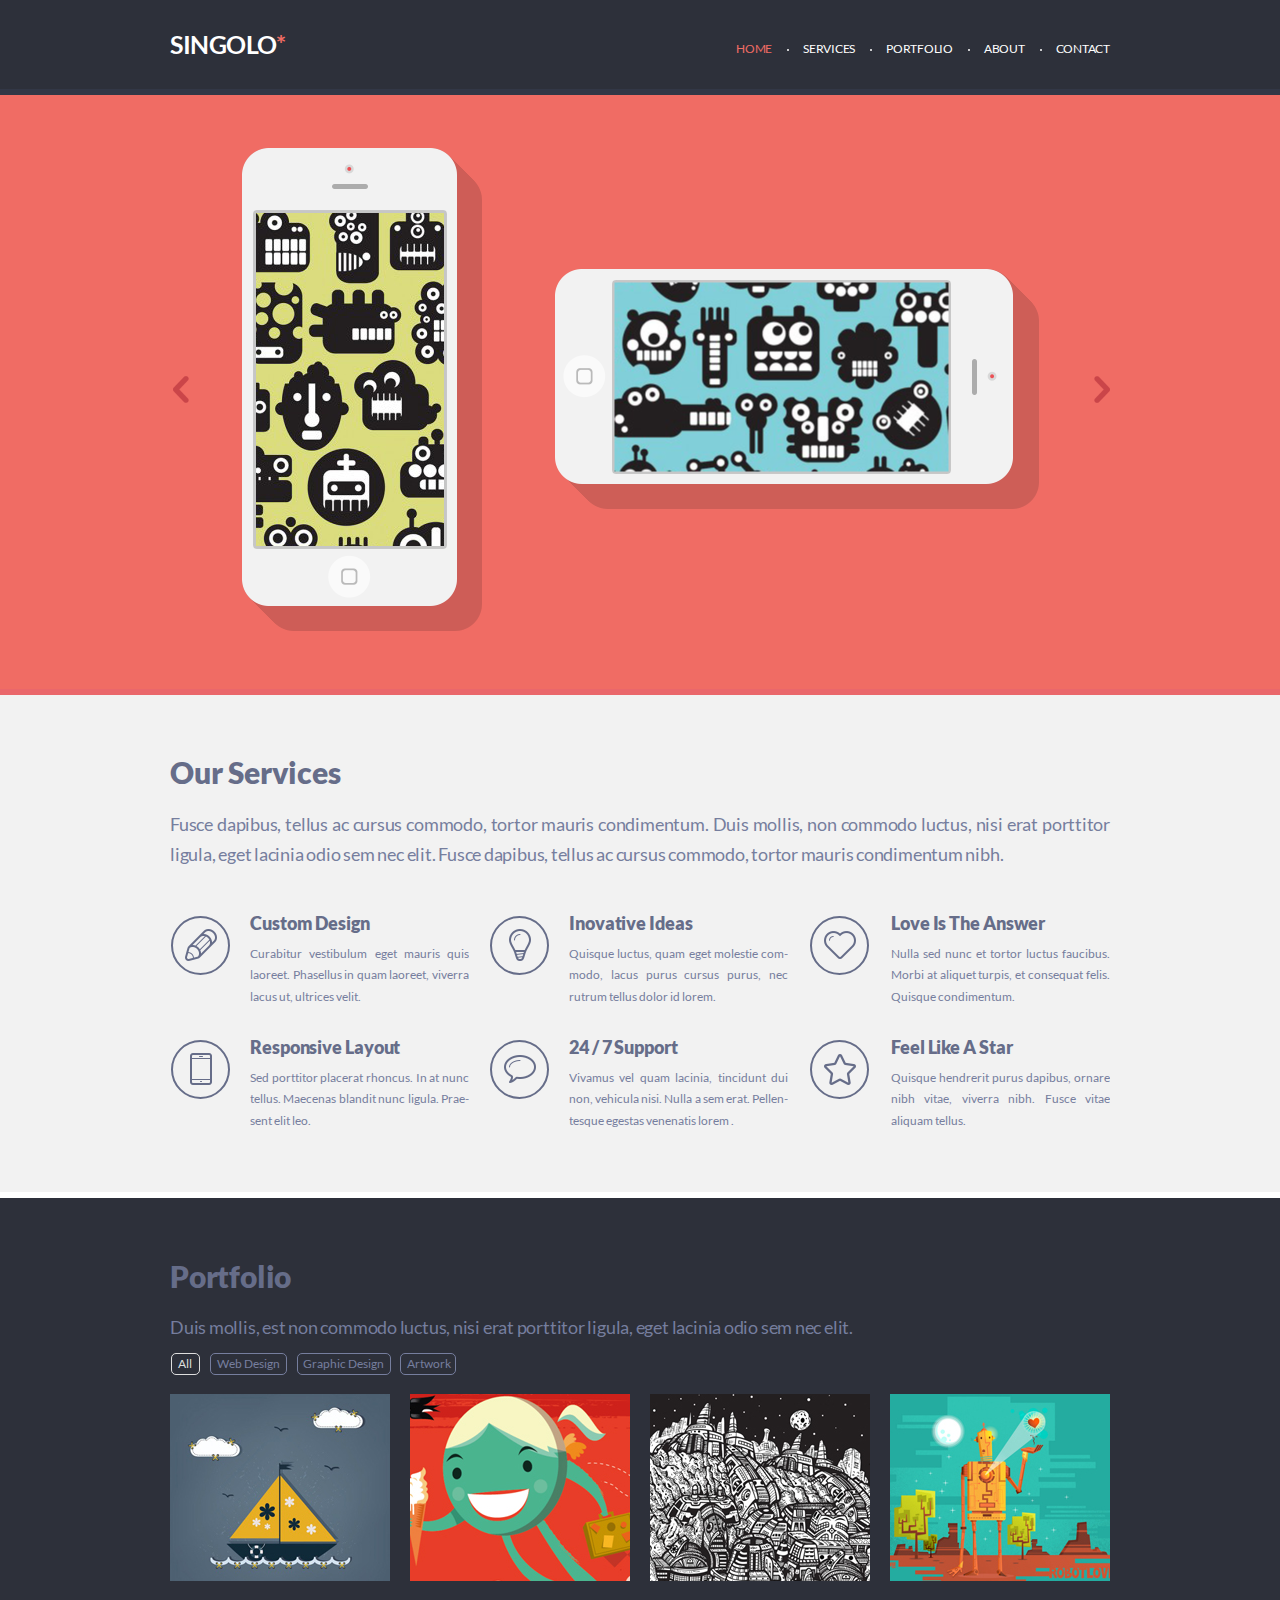
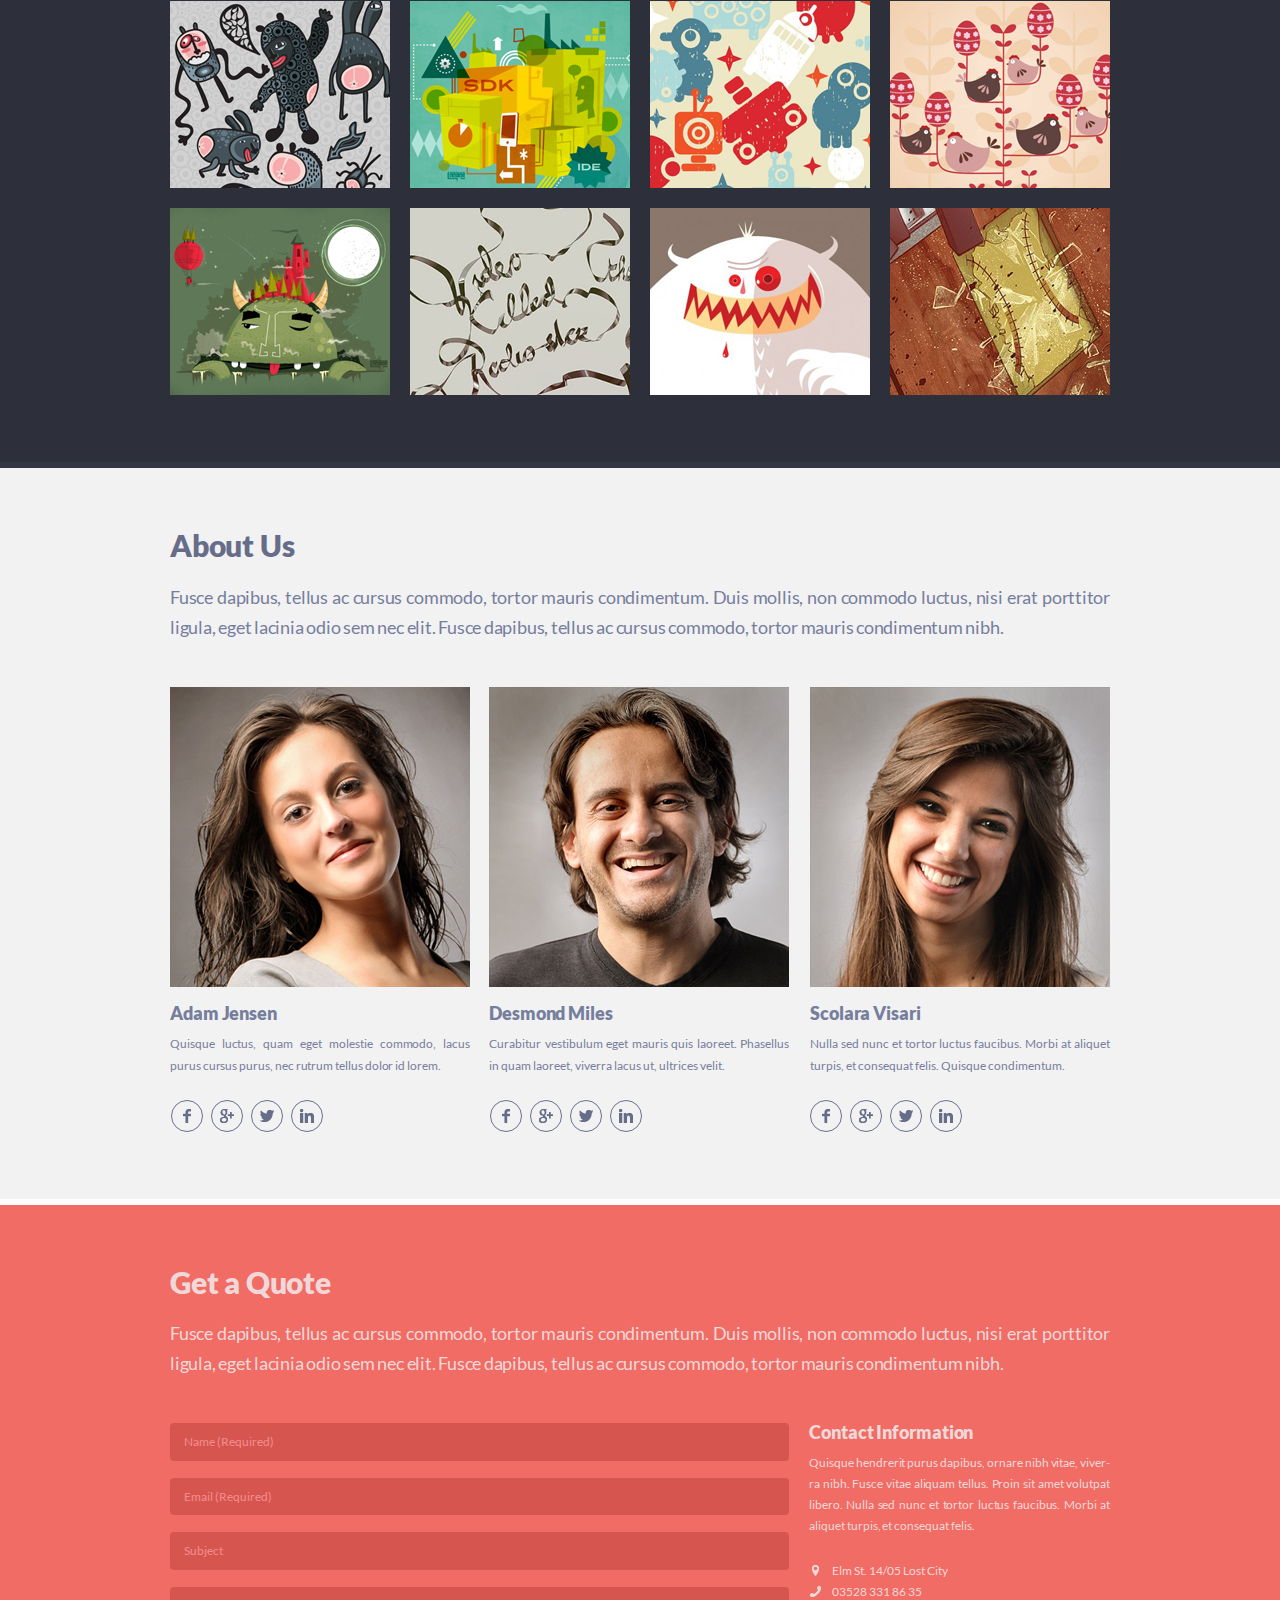
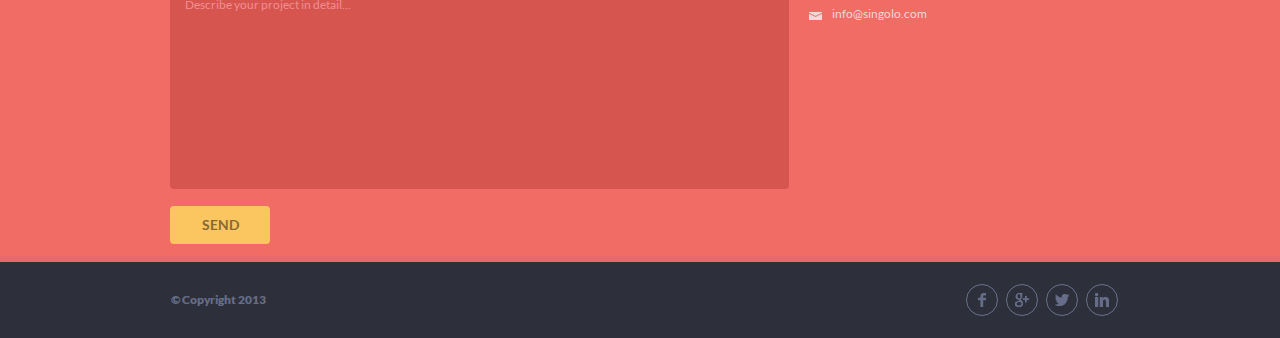
<file: index.html>
<!DOCTYPE html>
<html lang="en">
  <head>
    <meta charset="UTF-8">
    <meta name="viewport" content="width=device-width, initial-scale=1.0">
    <title>Singolo. Part 1</title>
    <link rel="stylesheet" href="style.css">
  </head>
  <body>
    <header class="page-header">
      <div class="wrapper">
        <div class="header-logo">
          <p class="logo-title">Singolo<span>*</span></p>
        </div>
        <h1 class="visually-hidden">Singolo</h1>
        <nav class="main-nav">
          <ul>
            <li class="main-nav-item active-menu"><a href="#slider">Home</a></li>
            <li class="main-nav-item"><a href="#services">Services</a></li>
            <li class="main-nav-item"><a href="#portfolio">Portfolio</a></li>
            <li class="main-nav-item"><a href="#team">About</a></li>
            <li class="main-nav-item"><a href="#contact">Contact</a></li>
          </ul>
        </nav>
        <button class="burger-btn">
          <span class="burger-stick"></span>
        </button>
      </div>
    </header>

    <main>
      <div class="slider">
        <div class="wrapper">
          <div class="slide-container">
            <div class="slide-item slide-active">
              <div class="phone phone-vertical">
                <div class="phone-base"></div>
                <div class="phone-img"></div>
                <div class="phone-shadow"></div>
              </div>
              <div class="phone phone-horizontal">
                <div class="phone-base"></div>
                <div class="phone-img"></div>
                <div class="phone-shadow"></div>
              </div>
            </div>
            <div class="slide-item">
              <div class="phone phone-vertical phone-small">
                <div class="phone-base"></div>
                <div class="phone-img"></div>
                <div class="phone-shadow"></div>
              </div>
              <div class="phone phone-vertical phone-filter">
                <div class="phone-base"></div>
                <div class="phone-img"></div>
                <div class="phone-shadow"></div>
              </div>
              <div class="phone phone-vertical phone-small">
                <div class="phone-base"></div>
                <div class="phone-img"></div>
                <div class="phone-shadow"></div>
              </div>
            </div>
          </div>
          <button class="arrow arrow-left"><span class="visually-hidden">Назад</span></button>
          <button class="arrow arrow-right"><span class="visually-hidden">Вперед</span></button>
        </div>
      </div>
      
      <section class="services">
        <div class="wrapper">
          <h2 class="section-title">Our services</h2>
          <p class="section-description services-text">Fusce dapibus, tellus ac cursus commodo, tortor mauris condimentum. Duis mollis, non commodo luctus, nisi erat porttitor <span>ligula, eget lacinia odio sem nec elit. Fusce dapibus, tellus ac cursus commodo, tortor mauris condimentum nibh.</span></p>
          <ul class="services-list">
            <li class="services-item">
              <h3 class="services-item-title">Custom design</h3>
              <p class="services-item-text">Curabitur vestibulum eget mauris quis laoreet. Phasellus in quam laoreet, viverra lacus ut, ultrices velit. </p>
            </li>
            <li class="services-item">
              <h3 class="services-item-title">Inovative ideas</h3>
              <p class="services-item-text">Quisque luctus, quam eget molestie com&shy;modo, lacus purus cursus purus, nec rutrum tellus dolor id lorem.</p>
            </li>
            <li class="services-item">
              <h3 class="services-item-title">Love is the answer</h3>
              <p class="services-item-text">Nulla sed nunc et tortor luctus faucibus. Morbi at aliquet turpis, et consequat felis. Quisque condimentum.</p>
            </li>
            <li class="services-item">
              <h3 class="services-item-title">Responsive layout</h3>
              <p class="services-item-text">Sed porttitor placerat rhoncus. In at nunc tellus. Maecenas blandit nunc ligula. Prae&shy;sent elit leo.</p>
            </li>
            <li class="services-item">
              <h3 class="services-item-title">24 / 7 support</h3>
              <p class="services-item-text">Vivamus vel quam lacinia, tincidunt dui non, vehicula nisi. Nulla a sem erat. Pellen&shy;tesque egestas venenatis lorem .</p>
            </li>
            <li class="services-item">
              <h3 class="services-item-title">Feel like a star</h3>
              <p class="services-item-text">Quisque hendrerit purus dapibus, ornare nibh vitae, viverra nibh. Fusce vitae aliquam tellus.</p>
            </li>
          </ul>
        </div>
      </section>
      
      <section class="portfolio">
        <div class="wrapper">
          <h2 class="section-title">Portfolio</h2>
          <p class="section-description">Duis mollis, est non commodo luctus, nisi erat porttitor ligula, eget lacinia odio sem nec elit.</p>
          <div class="tag-list">
            <span class="tag tag-active">All</span>
            <span class="tag">Web design</span>
            <span class="tag">Graphic design</span>
            <span class="tag">Artwork</span>
          </div>
          <div class="portfolio-list">
            <div class="portfolio-item">
              <img src="assets/img/portfolio1.jpg" alt="Portfolio image 1" width="220" height="187">
            </div>
            <div class="portfolio-item">
              <img src="assets/img/portfolio2.jpg" alt="Portfolio image 2" width="220" height="187">
            </div>
            <div class="portfolio-item">
              <img src="assets/img/portfolio3.jpg" alt="Portfolio image 3" width="220" height="187">
            </div>
            <div class="portfolio-item">
              <img src="assets/img/portfolio4.jpg" alt="Portfolio image 4" width="220" height="187">
            </div>
            <div class="portfolio-item">
              <img src="assets/img/portfolio5.jpg" alt="Portfolio image 5" width="220" height="187">
            </div>
            <div class="portfolio-item">
              <img src="assets/img/portfolio6.jpg" alt="Portfolio image 6" width="220" height="187">
            </div>
            <div class="portfolio-item">
              <img src="assets/img/portfolio7.jpg" alt="Portfolio image 7" width="220" height="187">
            </div>
            <div class="portfolio-item">
              <img src="assets/img/portfolio8.jpg" alt="Portfolio image 8" width="220" height="187">
            </div>
            <div class="portfolio-item">
              <img src="assets/img/portfolio9.jpg" alt="Portfolio image 9" width="220" height="187">
            </div>
            <div class="portfolio-item">
              <img src="assets/img/portfolio10.jpg" alt="Portfolio image 10" width="220" height="187">
            </div>
            <div class="portfolio-item">
              <img src="assets/img/portfolio11.jpg" alt="Portfolio image 11" width="220" height="187">
            </div>
            <div class="portfolio-item">
              <img src="assets/img/portfolio12.jpg" alt="Portfolio image 12" width="220" height="187">
            </div>
          </div>
        </div>
      </section>
      
      <section class="team">
        <div class="wrapper">
          <h2 class="section-title">About us</h2>
          <p class="section-description">Fusce dapibus, tellus ac cursus commodo, tortor mauris condimentum. Duis mollis, non commodo luctus, nisi erat porttitor ligula, eget lacinia odio sem nec elit. Fusce dapibus, tellus ac cursus commodo, tortor mauris condimentum nibh.</p>
          <ul class="team-list">
            <li class="team-item">
              <img src="assets/img/team1.jpg" alt="Photo Adam Jensen" class="team-img">
              <h3 class="team-name">Adam Jensen</h3>
              <p class="team-text">Quisque luctus, quam eget molestie commodo, lacus purus cursus purus, nec rutrum tellus dolor id lorem.</p>
              <ul class="social-list">
                <li class="social-item social-fb"><a href="#"><span class="visually-hidden">Facebook</span></a></li>
                <li class="social-item social-gp"><a href="#"><span class="visually-hidden">Google plus</span></a></li>
                <li class="social-item social-tw"><a href="#"><span class="visually-hidden">Twitter</span></a></li>
                <li class="social-item social-in"><a href="#"><span class="visually-hidden">LinkedIn</span></a></li>
              </ul>
            </li>
            <li class="team-item">
              <img src="assets/img/team2.jpg" alt="Photo Desmond Miles" class="team-img">
              <h3 class="team-name">Desmond Miles</h3>
              <p class="team-text">Curabitur vestibulum eget mauris quis laoreet. Phasellus in quam laoreet, viverra lacus ut, ultrices velit.</p>
              <ul class="social-list">
                <li class="social-item social-fb"><a href="#"><span class="visually-hidden">Facebook</span></a></li>
                <li class="social-item social-gp"><a href="#"><span class="visually-hidden">Google plus</span></a></li>
                <li class="social-item social-tw"><a href="#"><span class="visually-hidden">Twitter</span></a></li>
                <li class="social-item social-in"><a href="#"><span class="visually-hidden">LinkedIn</span></a></li>
              </ul>
            </li>
            <li class="team-item">
              <img src="assets/img/team3.jpg" alt="Photo Scolara Visari" class="team-img">
              <h3 class="team-name">Scolara Visari</h3>
              <p class="team-text">Nulla sed nunc et tortor luctus faucibus. Morbi at aliquet turpis, et consequat felis. Quisque condimentum.</p>
              <ul class="social-list">
                <li class="social-item social-fb"><a href="#"></a><span class="visually-hidden">Facebook</span></li>
                <li class="social-item social-gp"><a href="#"><span class="visually-hidden">Google plus</span></a></li>
                <li class="social-item social-tw"><a href="#"><span class="visually-hidden">Twitter</span></a></li>
                <li class="social-item social-in"><a href="#"><span class="visually-hidden">LinkedIn</span></a></li>
              </ul>
            </li>
          </ul>
        </div>
      </section>

      <section class="quote">
        <div class="wrapper">
          <h2 class="section-title">Get a Quote</h2>
          <p class="section-description">Fusce dapibus, tellus ac cursus commodo, tortor mauris condimentum. Duis mollis, non commodo luctus, nisi erat porttitor ligula, eget lacinia odio sem nec elit. Fusce dapibus, tellus ac cursus commodo, tortor mauris condimentum nibh.</p>
          <div class="layout-2">
            <form class="quote-form" action="https://echo.htmlacademy.ru/courses" method="POST">
              <label class="visually-hidden" for="user-name">Name:</label>
              <input type="text" id="user-name" placeholder="Name (Required)" required>
              <label class="visually-hidden" for="user-email"></label>
              <input type="email" id="user-email" placeholder="Email (Required)" required>
              <label class="visually-hidden" for="topic"></label>
              <input type="text" id="topic" placeholder="Subject">
              <textarea name="form-textarea" placeholder="Describe your project in detail..."></textarea>
              <button class="btn-submit" type="submit">Send</button>
            </form>
            <div class="quote-contact">
              <h3 class="contact-title">Contact information</h3>
              <p class="contact-text">Quisque hendrerit purus dapibus, ornare nibh vitae, viver&shy;ra nibh. Fusce vitae aliquam tellus. Proin sit amet volutpat libero. Nulla sed nunc et tortor luctus faucibus. Morbi at aliquet turpis, et consequat felis.</p>
              <ul class="contact-list">
                <li class="contact-item">Elm St. 14/05 Lost City</li>
                <li class="contact-item"><a href="tel:035283318635">03528 331 86 35</a></li>
                <li class="contact-item"><a href="mailto:info@singolo.com">info@singolo.com</a></li>
              </ul>
            </div>
          </div>
        </div>
      </section>
    </main>

    <footer class="page-footer">
      <div class="wrapper">
        <p class="footer-copyright">&copy; Copyright 2013</p>
        <ul class="footer-social social-list">
          <li class="social-item social-fb"><a href="#"><span class="visually-hidden">Facebook</span></a></li>
          <li class="social-item social-gp"><a href="#"><span class="visually-hidden">Google plus</span></a></li>
          <li class="social-item social-tw"><a href="#"><span class="visually-hidden">Twitter</span></a></li>
          <li class="social-item social-in"><a href="#"><span class="visually-hidden">LinkedIn</span></a></li>
        </ul>
      </div>
    </footer>
    <div class="modal">
      <div class="modal-wrapper">
        <h2 class="modal-title">The letter was sent</h2>
        <p class="modal-subject"></p>
        <p class="modal-text"></p>
        <button class="modal-btn">Ok</button>
      </div>
    </div>
    <script src="script.js"></script>
  </body>
</html>
</file>
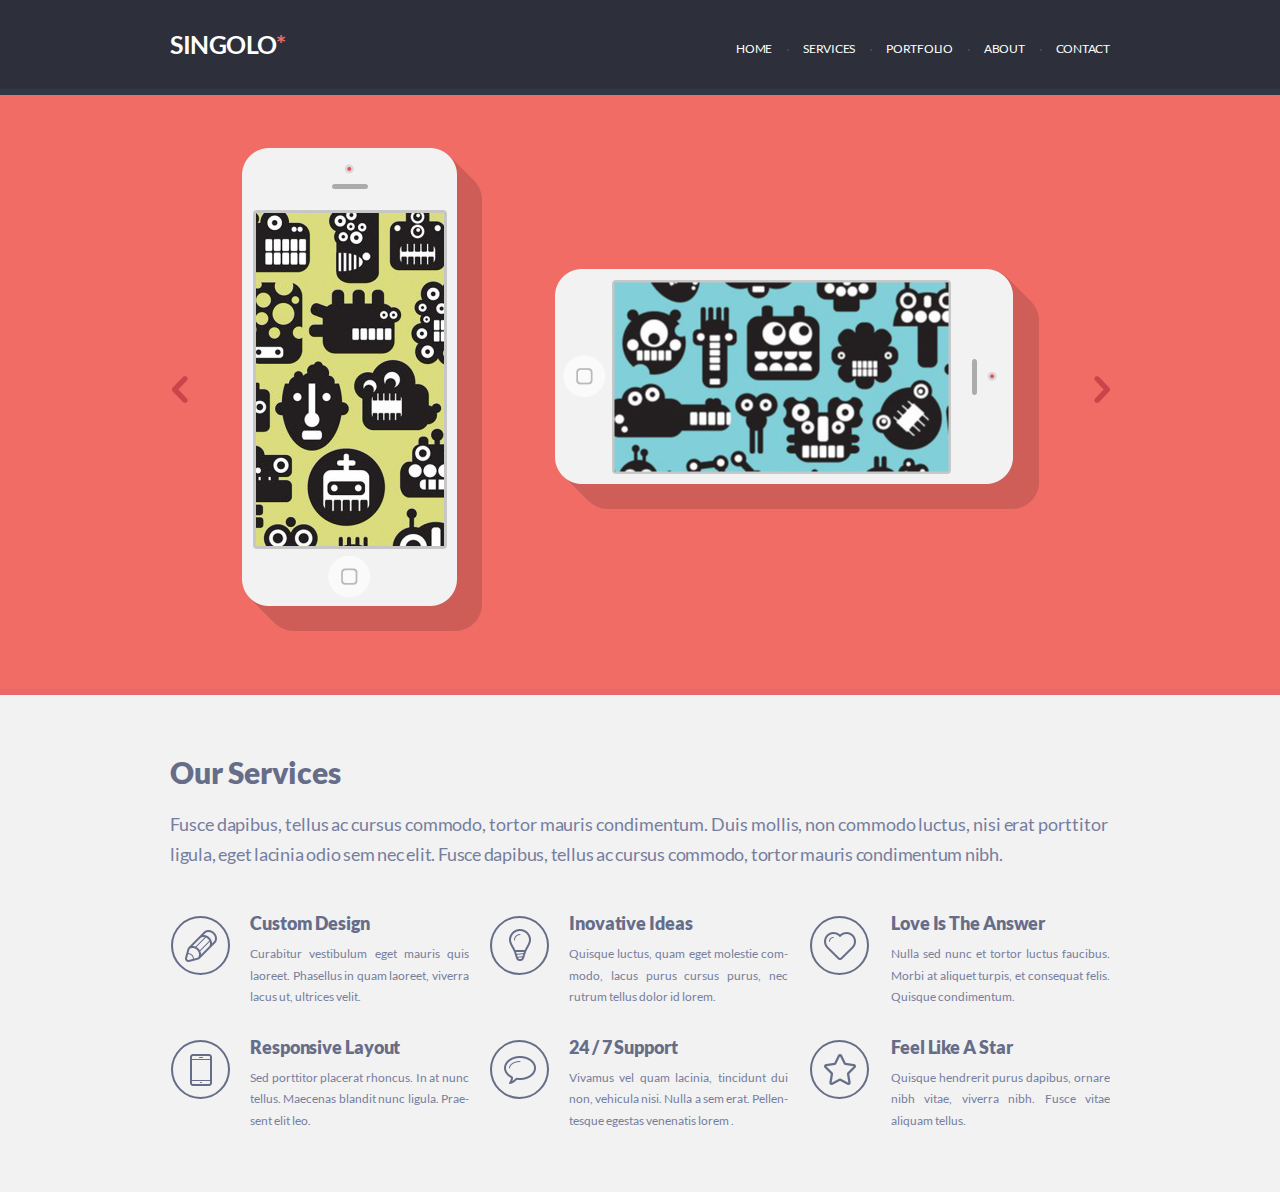
<file: singolo1.html>
<!DOCTYPE html>
<html lang="en">
  <head>
    <meta charset="UTF-8">
    <meta name="viewport" content="width=device-width, initial-scale=1.0">
    <title>Singolo. Part 1</title>
    <link rel="stylesheet" href="singolo1.css">
  </head>
  <body>
    <header class="page-header">
      <div class="wrapper">
        <div class="header-logo">
          <p class="logo-title">Singolo<span>*</span></p>
        </div>
        <h1 class="visually-hidden">Singolo</h1>
        <nav class="main-nav">
          <ul>
            <li class="main-nav-item"><a href="#">Home</a></li>
            <li class="main-nav-item"><a href="#">Services</a></li>
            <li class="main-nav-item"><a href="#">Portfolio</a></li>
            <li class="main-nav-item"><a href="#">About</a></li>
            <li class="main-nav-item"><a href="#">Contact</a></li>
          </ul>
        </nav>
      </div>
    </header>
    <main>
      <div class="slider">
        <div class="wrapper">
          <div class="phone-vertical">
            <div class="phone-base"></div>
            <div class="phone-img"></div>
            <div class="phone-shadow"></div>
          </div>
          <div class="phone-horizontal">
            <div class="phone-base"></div>
            <div class="phone-img"></div>
            <div class="phone-shadow"></div>
          </div>
          <button class="arrow arrow-left"><span class="visually-hidden">Назад</span></button>
          <button class="arrow arrow-right"><span class="visually-hidden">Вперед</span></button>
        </div>
      </div>
      <section class="services">
        <div class="wrapper">
          <h2 class="section-title">Our services</h2>
          <p class="services-text">Fusce dapibus, tellus ac cursus commodo, tortor mauris condimentum. Duis mollis, non commodo luctus, nisi erat porttitor <span>ligula, eget lacinia odio sem nec elit. Fusce dapibus, tellus ac cursus commodo, tortor mauris condimentum nibh.</span></p>
          <ul class="services-list">
            <li class="services-item">
              <h3 class="services-item-title">Custom design</h3>
              <p class="services-item-text">Curabitur vestibulum eget mauris quis laoreet. Phasellus in quam laoreet, viverra lacus ut, ultrices velit. </p>
            </li>
            <li class="services-item">
              <h3 class="services-item-title">Inovative ideas</h3>
              <p class="services-item-text">Quisque luctus, quam eget molestie com&shy;modo, lacus purus cursus purus, nec rutrum tellus dolor id lorem.</p>
            </li>
            <li class="services-item">
              <h3 class="services-item-title">Love is the answer</h3>
              <p class="services-item-text">Nulla sed nunc et tortor luctus faucibus. Morbi at aliquet turpis, et consequat felis. Quisque condimentum.</p>
            </li>
            <li class="services-item">
              <h3 class="services-item-title">Responsive layout</h3>
              <p class="services-item-text">Sed porttitor placerat rhoncus. In at nunc tellus. Maecenas blandit nunc ligula. Prae&shy;sent elit leo.</p>
            </li>
            <li class="services-item">
              <h3 class="services-item-title">24 / 7 support</h3>
              <p class="services-item-text">Vivamus vel quam lacinia, tincidunt dui non, vehicula nisi. Nulla a sem erat. Pellen&shy;tesque egestas venenatis lorem .</p>
            </li>
            <li class="services-item">
              <h3 class="services-item-title">Feel like a star</h3>
              <p class="services-item-text">Quisque hendrerit purus dapibus, ornare nibh vitae, viverra nibh. Fusce vitae aliquam tellus.</p>
            </li>
          </ul>
        </div>
      </section>
    </main>
  </body>
</html>
</file>
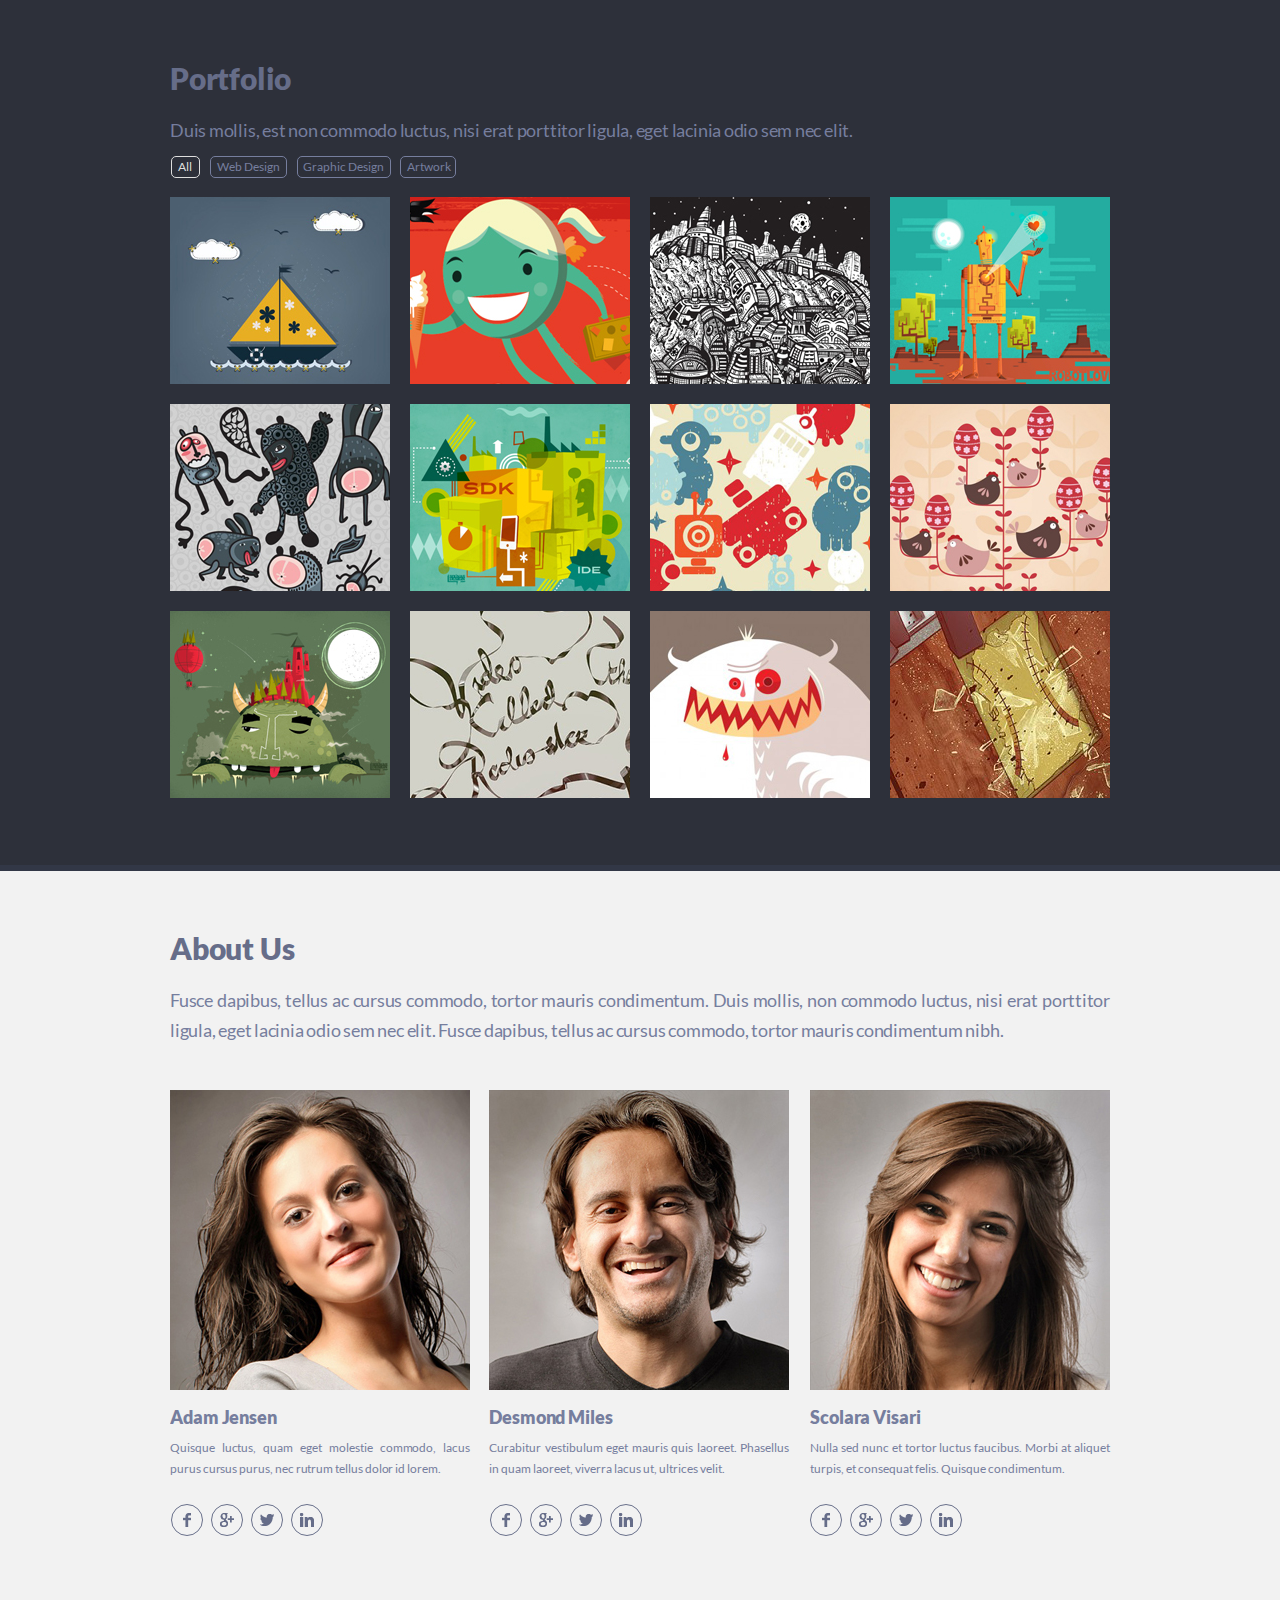
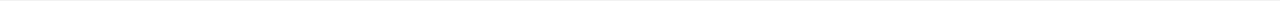
<file: singolo2.html>
<!DOCTYPE html>
<html lang="en">
<head>
  <meta charset="UTF-8">
  <meta name="viewport" content="width=device-width, initial-scale=1.0">
  <title>Singolo. Part 2</title>
  <link rel="stylesheet" href="singolo2.css">
</head>
<body>
  <section class="portfolio">
    <div class="wrapper">
      <h2 class="section-title">Portfolio</h2>
      <p class="section-description">Duis mollis, est non commodo luctus, nisi erat porttitor ligula, eget lacinia odio sem nec elit.</p>
      <div class="tag-list">
        <span class="tag tag-active">All</span>
        <span class="tag">Web design</span>
        <span class="tag">Graphic design</span>
        <span class="tag">Artwork</span>
      </div>
      <div class="portfolio-list">
        <div class="portfolio-item">
          <img src="assets/img/portfolio1.jpg" alt="Portfolio image 1" width="220" height="187">
        </div>
        <div class="portfolio-item">
          <img src="assets/img/portfolio2.jpg" alt="Portfolio image 2" width="220" height="187">
        </div>
        <div class="portfolio-item">
          <img src="assets/img/portfolio3.jpg" alt="Portfolio image 3" width="220" height="187">
        </div>
        <div class="portfolio-item">
          <img src="assets/img/portfolio4.jpg" alt="Portfolio image 4" width="220" height="187">
        </div>
        <div class="portfolio-item">
          <img src="assets/img/portfolio5.jpg" alt="Portfolio image 5" width="220" height="187">
        </div>
        <div class="portfolio-item">
          <img src="assets/img/portfolio6.jpg" alt="Portfolio image 6" width="220" height="187">
        </div>
        <div class="portfolio-item">
          <img src="assets/img/portfolio7.jpg" alt="Portfolio image 7" width="220" height="187">
        </div>
        <div class="portfolio-item">
          <img src="assets/img/portfolio8.jpg" alt="Portfolio image 8" width="220" height="187">
        </div>
        <div class="portfolio-item">
          <img src="assets/img/portfolio9.jpg" alt="Portfolio image 9" width="220" height="187">
        </div>
        <div class="portfolio-item">
          <img src="assets/img/portfolio10.jpg" alt="Portfolio image 10" width="220" height="187">
        </div>
        <div class="portfolio-item">
          <img src="assets/img/portfolio11.jpg" alt="Portfolio image 11" width="220" height="187">
        </div>
        <div class="portfolio-item">
          <img src="assets/img/portfolio12.jpg" alt="Portfolio image 12" width="220" height="187">
        </div>
      </div>
    </div>
  </section>

  <section class="team">
    <div class="wrapper">
      <h2 class="section-title">About us</h2>
      <p class="section-description">Fusce dapibus, tellus ac cursus commodo, tortor mauris condimentum. Duis mollis, non commodo luctus, nisi erat porttitor ligula, eget lacinia odio sem nec elit. Fusce dapibus, tellus ac cursus commodo, tortor mauris condimentum nibh.</p>
      <ul class="team-list">
        <li class="team-item">
          <img src="assets/img/team1.jpg" alt="Photo Adam Jensen" class="team-img">
          <h3 class="team-name">Adam Jensen</h3>
          <p class="team-text">Quisque luctus, quam eget molestie commodo, lacus purus cursus purus, nec rutrum tellus dolor id lorem.</p>
          <ul class="social-list">
            <li class="social-item social-fb"><a href="#"><span class="visually-hidden">Facebook</span></a></li>
            <li class="social-item social-gp"><a href="#"><span class="visually-hidden">Google plus</span></a></li>
            <li class="social-item social-tw"><a href="#"><span class="visually-hidden">Twitter</span></a></li>
            <li class="social-item social-in"><a href="#"><span class="visually-hidden">LinkedIn</span></a></li>
          </ul>
        </li>
        <li class="team-item">
          <img src="assets/img/team2.jpg" alt="Photo Desmond Miles" class="team-img">
          <h3 class="team-name">Desmond Miles</h3>
          <p class="team-text">Curabitur vestibulum eget mauris quis laoreet. Phasellus in quam laoreet, viverra lacus ut, ultrices velit.</p>
          <ul class="social-list">
            <li class="social-item social-fb"><a href="#"><span class="visually-hidden">Facebook</span></a></li>
            <li class="social-item social-gp"><a href="#"><span class="visually-hidden">Google plus</span></a></li>
            <li class="social-item social-tw"><a href="#"><span class="visually-hidden">Twitter</span></a></li>
            <li class="social-item social-in"><a href="#"><span class="visually-hidden">LinkedIn</span></a></li>
          </ul>
        </li>
        <li class="team-item">
          <img src="assets/img/team3.jpg" alt="Photo Scolara Visari" class="team-img">
          <h3 class="team-name">Scolara Visari</h3>
          <p class="team-text">Nulla sed nunc et tortor luctus faucibus. Morbi at aliquet turpis, et consequat felis. Quisque condimentum.</p>
          <ul class="social-list">
            <li class="social-item social-fb"><a href="#"></a><span class="visually-hidden">Facebook</span></li>
            <li class="social-item social-gp"><a href="#"><span class="visually-hidden">Google plus</span></a></li>
            <li class="social-item social-tw"><a href="#"><span class="visually-hidden">Twitter</span></a></li>
            <li class="social-item social-in"><a href="#"><span class="visually-hidden">LinkedIn</span></a></li>
          </ul>
        </li>
      </ul>
    </div>
  </section>
</body>
</html>
</file>
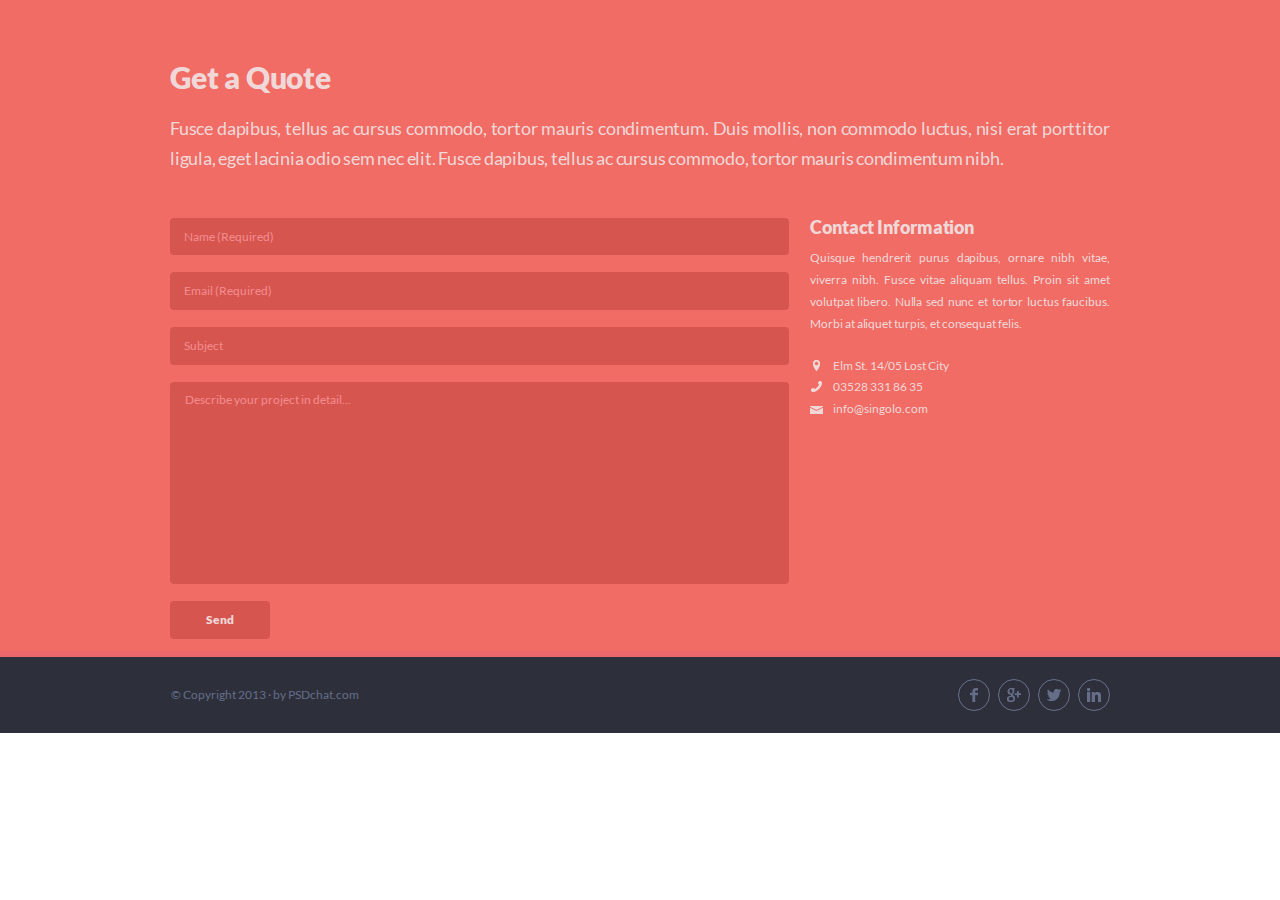
<file: singolo3.html>
<!DOCTYPE html>
<html lang="en">
  <head>
    <meta charset="UTF-8">
    <meta name="viewport" content="width=device-width, initial-scale=1.0">
    <title>Singolo. Part 3</title>
    <link rel="stylesheet" href="singolo3.css">
  </head>
  <body>
    <section class="quote">
      <div class="wrapper">
        <h2 class="section-title">Get a Quote</h2>
        <p class="section-description">Fusce dapibus, tellus ac cursus commodo, tortor mauris condimentum. Duis mollis, non commodo luctus, nisi erat porttitor ligula, eget lacinia odio sem nec elit. Fusce dapibus, tellus ac cursus commodo, tortor mauris condimentum nibh.</p>
        <div class="layout-2">
          <form class="quote-form" action="https://echo.htmlacademy.ru/courses" method="POST">
            <label class="visually-hidden" for="user-name">Name:</label>
            <input type="text" id="user-name" placeholder="Name (Required)" required>
            <label class="visually-hidden" for="user-email"></label>
            <input type="email" id="user-email" placeholder="Email (Required)" required>
            <label class="visually-hidden" for="topic"></label>
            <input type="text" id="topic" placeholder="Subject">
            <textarea name="form-textarea" placeholder="Describe your project in detail..."></textarea>
            <button class="btn-submit" type="submit">Send</button>
          </form>
          <div class="quote-contact">
            <h3 class="contact-title">Contact information</h3>
            <p class="contact-text">Quisque hendrerit purus dapibus, ornare nibh vitae, viver&shy;ra nibh. Fusce vitae aliquam tellus. Proin sit amet volutpat libero. Nulla sed nunc et tortor luctus faucibus. Morbi at aliquet turpis, et consequat felis.</p>
            <ul class="contact-list">
              <li class="contact-item">Elm St. 14/05 Lost City</li>
              <li class="contact-item"><a href="tel:035283318635">03528 331 86 35</a></li>
              <li class="contact-item"><a href="mailto:info@singolo.com">info@singolo.com</a></li>
            </ul>
          </div>
        </div>
      </div>
    </section>

    <footer class="page-footer">
      <div class="wrapper">
        <p class="footer-copyright">&copy; Copyright 2013 · by PSDchat.com</p>
        <ul class="footer-social social-list">
          <li class="social-item social-fb"><a href="#"><span class="visually-hidden">Facebook</span></a></li>
          <li class="social-item social-gp"><a href="#"><span class="visually-hidden">Google plus</span></a></li>
          <li class="social-item social-tw"><a href="#"><span class="visually-hidden">Twitter</span></a></li>
          <li class="social-item social-in"><a href="#"><span class="visually-hidden">LinkedIn</span></a></li>
        </ul>
      </div>
    </footer>
  </body>
</html>
</file>
<file: style.css>
@font-face {
  font-family: "Lato";
  src: url("assets/fonts/Lato-Regular.ttf") format("truetype");
  font-style: normal;
  font-weight: 300;
}

@font-face {
  font-family: "Lato";
  src: url("assets/fonts/Lato-Regular.ttf") format("truetype");
  font-style: normal;
  font-weight: 400;
}

@font-face {
  font-family: "Lato";
  src: url("assets/fonts/Lato-Bold.ttf") format("truetype");
  font-style: normal;
  font-weight: 700;
}

@font-face {
  font-family: "Lato";
  src: url("assets/fonts/Lato-Black.ttf") format("truetype");
  font-style: normal;
  font-weight: 900;
}

body {
  min-width: 1020px;
  margin: 0;
  padding: 0;

  font-family: "Lato", "Arial", sans-serif;
  font-size: 12px;
  line-height: 21.56px;
  font-weight: 400;
  word-wrap: break-word;
  color: #767e9e;

  background-color: #ffffff;
}

a {
  text-decoration: none;
}

.visually-hidden {
  position: absolute;

  width: 1px;
  height: 1px;
  margin: -1px;
  border: 0;
  padding: 0;

  white-space: nowrap;

  clip-path: inset(100%);
  clip: rect(0 0 0 0);
  overflow: hidden;
}

.wrapper {
  margin: 0 auto;
  padding: 0;
  max-width: 940px;
  box-sizing: border-box;
}

.section-title {
  margin: 0;
  padding: 0;

  font-size: 30px;
  line-height: 17.86px;
  font-weight: 900;
  text-transform: capitalize;
  color: #666d89;
  letter-spacing: -0.2px;
}

.section-description {
  margin: 0;
  padding: 0;

  font-size: 18px;
  line-height: 30px;
  font-weight: 300;
  letter-spacing: -0.22px;
  text-align: justify;
  color: #767e9e;
}

.burger-btn {
  position: absolute;
  top: 26px;
  left: 20px;
  width: 25px;
  height: 20px;
  display: none;
  align-items: center;
  margin: 0;
  padding: 0;

  background-color: transparent;
  border: none;
  outline: none;
  cursor: pointer;
}

.burger-stick {
  width: 100%;
  height: 2px;

  background-color: #ffffff;
  border-radius: 5px;
}

.burger-stick::after {
  content: "";
  position: absolute;
  top: 0;
  left: 0;
  width: 100%;
  height: 2px;

  background-color: #ffffff;
  border-radius: 5px;
}

.burger-stick::before {
  content: "";
  position: absolute;
  bottom: 0;
  left: 0;
  width: 100%;
  height: 2px;

  background-color: #ffffff;
  border-radius: 5px;
}

.page-header {
  position: fixed;
  top: 0;
  z-index: 20;

  width: 100%;

  background-color: #2d303a;
  border-bottom: 6px solid #323746;
}

.page-header .wrapper {
  display: flex;
  justify-content: space-between;
}

.header-logo {
  padding-top: 16px;
  padding-bottom: 17px;
}

.logo-title {
  font-size: 25px;
  line-height: 6.32px;
  font-weight: 700;
  text-transform: uppercase;
  letter-spacing: -0.45px;
  color: #ffffff;
}

.logo-title span {
  color: #f06c64;
}

.main-nav {
  position: relative;
  padding-top: 38px;
}

.main-nav ul {
  display: flex;
  margin: 0;
  padding: 0;

  list-style: none;
}

.main-nav-item {
  position: relative;
  margin-left: 31px;
}

.main-nav-item::after {
  content: "";
  position: absolute;
  top: 11px;
  right: -17px;
  width: 2px;
  height: 2px;

  background-color: #ffffff;
  border-radius: 50%;
}

.main-nav-item:first-child {
  margin-left: 0;
}

.main-nav-item:last-child::after {
  content: none;
}

.main-nav-item a {
  line-height: 12px;
  letter-spacing: -0.2493px;
  text-transform: uppercase;
  color: #ffffff;
}

.main-nav-item a:hover {
  color: #f06c64;
}

.active-menu a {
  color: #f06c64;
}

.slider {
  margin-top: 95px;

  background-color: #f06c64;
  border-bottom: 6px solid #ea676b;
}

.slider .wrapper {
  position: relative;
  display: flex;
  min-height: 594px;
}

.slide-container {
  position: relative;
  width: 100%;
  
  overflow: hidden;
}

.slide-item {
  position: absolute;
  display: none;
  width: 100%;

  animation: 1s ease-in-out;
}

.slide-active,
.next-slide {
  display: block;
}

.next-slide {
  position: absolute;
  top: 0;
  width: 100%;
}

.move-left {
  animation-name: left;
}

.move-right {
  animation-name: right;
  animation-direction: reverse;
}

.from-left {
  animation-name: left;
  animation-direction: reverse;
}

.from-right {
  animation-name: right;
}

@keyframes left {
  from {
    left: 0;
  }
  to {
    left: -100%;
  }
}

@keyframes right {
  from {
    left: 100%;
  }
  to {
    left: 0;
  }
}

.phone-vertical {
  position: absolute;
  top: 53px;
  left: 72px;
}

.phone-horizontal {
  position: absolute;
  top: 174px;
  right: 97px;

  transform: rotate(90deg);
}

.phone-base {
  position: absolute;
  z-index: 2;

  width: 215px;
  height: 458px;

  background: url("assets/img/phone-base.png") no-repeat;
}

.phone-img {
  position: absolute;
  top: 65px;
  left: 14px;
  z-index: 3;

  width: 188px;
  height: 333px;

  background-image: url("assets/img/phone-bg1.jpg");
  background-repeat:  no-repeat;
  background-position: -14px -135px;
}

.phone-horizontal .phone-img {
  top: 137px;
  left: -59px;
  height: 189px;
  width: 334px;

  background-image: url("assets/img/phone-bg2.jpg");
  background-repeat:  no-repeat;
  background-position: -125px -119px;

  transform: rotate(-90deg);
}

.phone-shadow {
  position: absolute;
  top: 0;
  left: 0;
  z-index: 1;

  width: 240px;
  height: 483px;

  background: url("assets/img/phone-shadow.png") no-repeat;
}

.phone-horizontal .phone-shadow {
  top: -26px;
  transform: rotateY(180deg);
}

.slide-item:nth-child(2) .phone-vertical {
  left: 343px;
  top: 43px;

  transform: scale(1.06);
}

.phone-filter .phone-img {
  background-image: url("assets/img/phone-bg3.jpg");
}

.slide-item:nth-child(2) .phone-small {
  top: 152px;

  transform: scale(0.65);
  opacity: 0.5;
}

.slide-item:nth-child(2) .phone-small:first-child {
  left: 213px;
}

.slide-item:nth-child(2) .phone-small:last-child {
  left: 571px;
}

.phone-inactive {
  opacity: 0;
}

.arrow {
  position: absolute;
  top: 47.3%;
  z-index: 10;

  margin: 0;
  padding: 0;
  width: 16px;
  height: 27px;

  background-color: transparent;
  background-image: url("assets/img/arrow.png");

  border: none;
  outline: none;
}

.arrow:hover {
  opacity: 0.5;
  cursor: pointer;
}

.arrow-left {
  left: 0.3%;
}

.arrow-right {
  right: 0%;

  transform: rotate(180deg);
}

.services {
  background-color: #f2f2f2;
  border-bottom: 6px solid #ffffff;
}

.services .wrapper {
  padding-top: 69px;
  padding-bottom: 29px;
}

.services .section-title {
  margin-bottom: 27px;
}

.services-list {
  display: flex;
  flex-wrap: wrap;
  margin: 0;
  margin-top: 46px;
  padding: 0;

  list-style: none;
}

.services-item {
  position: relative;
  margin-right: 20px;
  margin-bottom: 33px;
  padding-left: 80px;
  width: 219px;
}

.services-item::before {
  content: "";
  position: absolute;
  top: 1px;
  left: 1px;

  width: 55px;
  height: 55px;

  border: 2px solid #666d89;
  border-radius: 50%;
}

.services-item:nth-child(2),
.services-item:nth-child(5) {
  margin-right: 23px;
}

.services-item:nth-child(3n) {
  margin-right: 0;
}

.services-item:first-child::before {
  background: url("assets/img/services-pen.png") center no-repeat;
}

.services-item:nth-child(2)::before {
  background: url("assets/img/services-idea.png") 17px 11px no-repeat;
}

.services-item:nth-child(3)::before {
  left: -1px;
  background: url("assets/img/services-heart.png") center no-repeat;
}

.services-item:nth-child(4)::before {
  background: url("assets/img/services-phone.png") center no-repeat;
}

.services-item:nth-child(5)::before {
  background: url("assets/img/services-message.png") center no-repeat;
}

.services-item:last-child::before {
  left: -1px;
  background: url("assets/img/services-star.png") center no-repeat;
}

.services-item-title {
  margin: 0;
  margin-bottom: 10px;
  padding: 0;

  font-size: 18px;
  line-height: 17.86px;
  font-weight: 900;
  text-transform: capitalize;
  letter-spacing: -0.1px;
  color: #666d89;
}

.services-item-text {
  margin: 0;
  padding: 0;
  max-height: 63px;

  text-align: justify;
  overflow: hidden;
}

.portfolio {
  background-color: #2d303a;
  border-bottom: 6px solid #323746;
}

.portfolio .wrapper {
  padding-top: 70px;
  padding-bottom: 67px;
}

.portfolio .section-title {
  margin-bottom: 27px;
}

.portfolio .section-description {
  margin-bottom: 11px;
  
  color: #767e9e;
}

.tag-list {
  margin-left: 1px;
  margin-bottom: 19px;
}

.tag {
  margin: 0;
  margin-right: 8px;
  padding: 2px 7px 3px 6px;

  font-size: 12px;
  line-height: 21.56px;
  text-transform: capitalize;
  color: #767e9e;

  border: 1px solid #767e9e;
  border-radius: 5px;

  cursor: pointer;
}

.tag:nth-child(2) {
  padding-right: 6px;
  margin-right: 8px;
}

.tag:nth-child(3) {
  margin-right: 7px;
  padding-left: 5px;
  padding-right: 6px;
}

.tag:nth-child(4) {
  padding-right: 4px;
}

.tag-active {
  color: #dedede;
  border-color: #dedede;
}

.tag:hover {
  color: #dedede;
  border-color: #dedede;
}

.portfolio-list {
  display: flex;
  flex-wrap: wrap;
  max-height: 601px;
  overflow: hidden;
}

.portfolio-item {
  position: relative;
  margin-right: 20px;
  margin-bottom: 20px;
  width: 220px;
  height: 187px;

  cursor: pointer;
}

.portfolio-item:nth-child(4n) {
  margin-right: 0;
}

.portfolio-active::after {
  content: "";
  position: absolute;
  top: 0;
  left: 0;
  width: 210px;
  height: 177px;

  border: 5px solid #F06C64;
}

.team {
  background-color: #f2f2f2;
  border-bottom: 6px solid #ffffff;
}

.team .wrapper {
  padding-top: 69px;
  padding-bottom: 67px;
}

.team .section-title {
  margin-bottom: 27px;
}

.team .section-description {
  margin-bottom: 45px;
}

.team-list {
  margin: 0;
  padding: 0;
  display: flex;
  flex-wrap: wrap;

  list-style: none;
}

.team-item {
  margin-right: 19px;
  max-width: 300px;
}

.team-item:nth-child(2) {
  margin-right: 21px;
}

.team-item:last-child {
  margin-right: 0;
}

.team-img {
  margin-bottom: 12px;
  width: 300px;
  height: 300px;
}

.team-name {
  margin: 0;
  margin-bottom: 10px;
  padding: 0;

  font-size: 18px;
  line-height: 17.86px;
  font-weight: 900;
  letter-spacing: -0.1px;
  white-space: nowrap;
  text-overflow: ellipsis;

  overflow: hidden;
}

.team-text {
  margin: 0;
  margin-bottom: 24px;
  padding: 0;

  font-size: 12px;
  line-height: 21.46px;
  text-align: justify;
}

.team-item:first-child .team-text {
  letter-spacing: -0.06px;
}

.social-list {
  margin: 0;
  margin-left: 1px;
  padding: 0;
  display: flex;
  justify-content: space-between;
  max-width: 152px;

  list-style: none;
}

.social-item {
  width: 30px;
  height: 30px;

  border: 1px solid #69708b;
  border-radius: 50%;
}

.social-item:hover {
  transform: scale(1.1);
}

.social-item a {
  display: block;
  width: 30px;
  height: 30px;
}

.team-item:last-child .social-list {
  margin-left: 0;
}

.social-fb {
  background: url("./assets/img/icon-fb.png") center no-repeat;
}

.social-gp {
  background: url("./assets/img/icon-gp.png") center no-repeat;
}

.social-tw{
  background: url("./assets/img/icon-tw.png") center no-repeat;
}

.social-in{
  background: url("./assets/img/icon-in.png") center no-repeat;
}

.quote {
  background-color: #f06c64;
  border-bottom: 6px solid #ea676b;
}

.quote .wrapper {
  padding-top: 69px;
  padding-bottom: 12px;
}

.quote .section-title {
  margin-bottom: 26px;

  text-transform: none;
  color: #f0d8d9;
}

.quote .section-description {
  margin-bottom: 45px;

  color: #f0d8d9;
}

.layout-2 {
  display: flex;
  flex-wrap: wrap;
  justify-content: space-between;
}

.quote-form {
  display: flex;
  flex-direction: column;
  max-width: 619px;
}

.quote-form input,
.quote-form textarea {
  width: 619px;
  box-sizing: border-box;
  margin-bottom: 17px;
  padding: 8px 14px;

  font: inherit;
  font-size: 12px;
  line-height: 21.56px;
  color: #f0d8d9;

  background-color: #d6564f;
  border: none;
  border-radius: 4px;
}

.quote-form input::placeholder,
.quote-form textarea::placeholder {
  color: #f48c8f;
}

.quote-form textarea {
  padding-top: 7px;
  padding-left: 15px;
  height: 202px;

  resize: none;
}

.btn-submit {
  display: block;
  padding: 8px 14px;
  width: 100px;

  font: inherit;
  font-size: 14px;
  line-height: 22px;
  font-weight: 700;
  color: #886A30;
  text-transform: uppercase;

  background-color: #FBC65F;
  border: none;
  border-radius: 4px;

  cursor: pointer;
}

.btn-submit:hover {
  color: #886A30;
  background-color: #EDBF65;
}

.quote-contact {
  max-width: 32%;
}

.contact-title {
  margin: 0;
  margin-top: 1px;
  margin-bottom: 10px;
  padding: 0;

  font-size: 18px;
  line-height: 17.86px;
  font-weight: 900;
  letter-spacing: -0.1px;
  text-transform: capitalize;
  color: #f0d8d9;
}

.contact-text {
  margin: 0;
  margin-bottom: 24px;
  padding: 0;

  font-size: 12px;
  line-height: 21px;
  letter-spacing: -0.05px;
  word-wrap: break-word;
  text-align: justify;
  color: #f0d8d9;
}

.contact-list {
  margin: 0;
  padding: 0;

  list-style: none;
}

.contact-item {
  position: relative;
  padding-left: 23px;

  font-size: 12px;
  line-height: 21.56px;
  color: #f0d8d9;
}

.contact-item a {
  color: #f0d8d9;
}

.contact-item::before {
  content: "";
  position: absolute;
  top: 0;
  left: 0;

  width: 13px;
  height: 13px;

}

.contact-item:first-child::before {
  top: 4px;

  background: url("assets/img/icon-location.png") center no-repeat;
}

.contact-item:nth-child(2)::before {
  top: 4px;
  
  background: url("assets/img/icon-phone.png") center no-repeat;
}

.contact-item:last-child::before {
  top: 6px;

  background: url("assets/img/icon-mail.png") center no-repeat;
}

.page-footer {
  background-color: #2d303a;
}

.page-footer .wrapper {
  padding-top: 22px;
  padding-bottom: 22px;
  display: flex;
  justify-content: space-between;
}

.footer-copyright {
  margin: 0;
  margin-top: 8px;
  margin-left: 1px;
  padding: 0;

  font-size: 12px;
  line-height: 16px;
  letter-spacing: -0.1px;
  font-weight: 900;
  color: #666d89;
}

.page-footer .social-item {
  margin-right: 0;
  margin-left: 8px;
}

.modal {
  position: fixed;
  top: 0;
  left: 0;
  display: none;
  width: 100vw;
  height: 100vh;
  z-index: 30;
  justify-content: center;
  align-items: center;

  background-color: rgba(0, 0, 0, 1);
}

.modal-active {
  display: flex;
}

.modal-wrapper {
  display: flex;
  flex-direction: column;
  padding: 20px 30px;
  max-width: 500px;

  background-color: #FFFFFF;
}

.modal-title {
  margin: 0;
  margin-bottom: 15px;
  padding: 0;

  font-size: 20px;
}

.modal-subject {
  margin: 0;
  margin-bottom: 10px;
  padding: 0;

  font-size: 16px;
  font-weight: 700;
}

.modal-text {
  margin: 0;
  margin-bottom: 20px;
  padding: 0;

  font-size: 14px;
  font-weight: 400;
}

.modal-btn {
  display: block;
  padding: 8px 14px;
  width: 100px;
  align-self: center;

  font: inherit;
  font-size: 14px;
  line-height: 22px;
  font-weight: 700;
  color: #886A30;
  text-transform: uppercase;

  background-color: #FBC65F;
  border: none;
  border-radius: 4px;

  cursor: pointer;
}

.modal-btn:hover {
  color: #886A30;
  background-color: #EDBF65;
}

.invalid {
  box-shadow: 0px 0px 5px red;
}

@media screen and (max-width: 768px) {
  body {
    min-width: auto;
  }

  .wrapper {
    max-width: 687px;
  }

  .section-description {
    text-align: left;
    letter-spacing: 0;
  }

  .main-nav {
    padding-top: 36px;
  }

  .slider {
    border-bottom-width: 4px;
  }

  .slider .wrapper {
    min-height: 447px;
  }

  .phone-vertical {
    top: 41px;
    left: 43px;

    transform: scale(0.752);
  }

  .phone-horizontal {
    top: 133px;
    right: 64px;

    transform: scale(0.752) rotate(90deg);
  }

  .slide-item:nth-child(2) .phone-vertical {
    left: 248px;

    transform: scale(0.8);
  }

  .slide-item:nth-child(2) .phone-small {
    top: 114px;

    transform: scale(0.5);
  }

  .slide-item:nth-child(2) .phone-small:first-child {
    left: 140px;
  }

  .slide-item:nth-child(2) .phone-small:last-child {
    left: 420px;
  }

  .arrow-left {
    left: -1.7%;
  }

  .arrow-right {
    right: -2%;
  }

  .services .wrapper {
    padding-top: 50px;
  }

  .services-list {
    margin-top: 38px;
    justify-content: space-between;
  }

  .services-item {
    margin-right: 34px !important;
    margin-bottom: 53px;
  }

  .portfolio .wrapper {
    padding-top: 58px;
  }

  .tag-list {
    margin-bottom: 30px;
  }

  .portfolio-list {
    max-height: 794px;
    justify-content: space-between;
  }

  .portfolio-item {
    max-width: 31%;
    margin-right: 0;
    margin-bottom: 16px;
  }

  .team .wrapper {
    padding-top: 63px;
  }

  .team .section-description {
    margin-bottom: 37px;
  }

  .team-list {
    justify-content: space-between;
  }

  .team-item {
    max-width: 32%;
    margin-right: 0;
  }
  
  .team-item:nth-child(2) {
    margin-right: 0;
  }

  .team-img {
    margin-bottom: 8px;
    max-width: 100%;
    height: 219px;
  }

  .team-name {
    margin-bottom: 1px;
  }

  .team-text {
    margin-bottom: 14px;
  }

  .quote .wrapper {
    padding-top: 65px;
    padding-bottom: 39px;
  }

  .quote .section-description {
    margin-bottom: 26px;
  }

  .layout-2 {
    justify-content: space-between;
  }

  .quote-form {
    max-width: 64%;
    margin-right: 0;
  }

  .quote-form input,
  .quote-form textarea {
    max-width: 100%;
  }

  .quote-form input {
    margin-bottom: 13px;
  }

  .quote-form textarea {
    height: 159px;
  }

  .btn-submit {
    width: 134px;
  }

  .quote-contact {
    max-width: 32%;
  }

  .contact-title {
    margin-bottom: 4px;
  }

  .contact-text {
    margin-bottom: 9px;

    line-height: 22px;
  }

  .page-footer .social-list {
    margin-right: 10px;
  }
}

@media screen and (max-width: 375px) {
  body {
    min-width: auto;
  }
  .wrapper {
    width: 315px;
  }

  .page-header .wrapper {
    justify-content: center;
  }

  .header-logo {
    padding-top: 34px;
    padding-bottom: 25px;
    margin-left: 30px;
  }

  .logo-title {
    margin: 0;
    font-size: 20px;
  }

  .main-nav {
    position: absolute;
    top: 0;
    left: -100vw;
    z-index: -1;
    width: 100vw;
    height: 100vh;
    padding: 0;

    background-color: #2D303A60;
  }

  .main-nav ul {
    flex-direction: column;
    width: 74%;
    height: 100vh;
    padding-top: 28%;

    background-color: #2D303A;
  }

  .main-nav-item {
    margin: 0;
    margin-left: 26%;
    margin-bottom: 27px;
  }

  .main-nav-item:first-child {
    margin-left: 26%;
  }

  .main-nav-item::after {
    content: none;
  }

  .burger-btn {
    display: flex;
  }

  .open-menu {
    left: 0;
  }

  .open-menu-logo {
    margin-left: -100px;
  }

  .burger-open {
    transform: rotate(90deg);
  }

  .slider {
    margin-top: 70px;
  }

  .slider .wrapper {
    min-height: 221px;
  }

  .phone-vertical {
    top: 20px;
    left: 10px;
    transform: scale(0.37);
  }

  .phone-horizontal {
    top: 66px;
    right: 22px;
    transform: scale(0.37) rotate(90deg);
  }

  .arrow-left {
    left: -5%;
  }

  .arrow-right {
    right: -5%;
  }

  .slide-item:nth-child(2) .phone-vertical {
    top: 30px;
    left: 122px;
    transform: scale(0.37);
  }

  .slide-item:nth-child(2) .phone-small {
    top: 61px;
    transform: scale(0.25);
  }

  .slide-item:nth-child(2) .phone-small:first-child {
    left: 69px;
  }

  .slide-item:nth-child(2) .phone-small:last-child {
    left: 202px;
  }

  .services .wrapper {
    padding-top: 32px;
    padding-bottom: 0;
  }

  .services-list {
    margin-top: 30px;
  }

  .services-item {
    margin-right: 0 !important;
    margin-bottom: 28px;
  }

  .portfolio .wrapper {
    padding-top: 47px;
    padding-bottom: 35px;
  }

  .portfolio .section-description {
    margin-bottom: 17px;
  }

  .tag-list {
    margin-bottom: 26px;
  }

  .portfolio-list {
    max-height: 553px;
  }

  .portfolio-item {
    max-width: 100%;
    width: 151px;
    height: 128px;
    margin-bottom: 14px;
  }

  .portfolio-item img {
    width: 151px;
    height: 128px;
  }

  .portfolio-active::after {
    width: 141px;
    height: 118px;
  }

  .team .wrapper {
    padding-top: 44px;
    padding-bottom: 8px;
  }

  .team .section-description {
    margin-bottom: 24px;
  }

  .team-item {
    max-width: 100%;
  }

  .team-img {
    width: 315px;
    height: 315px;
    margin-bottom: 10px;
  }

  .team-name {
    margin-bottom: 4px;
  }

  .team-text {
    margin-bottom: 13px;
  }

  .team .social-list {
    margin-bottom: 33px;
  }

  .quote .wrapper {
    padding-top: 54px;
    padding-bottom: 33px;
  }

  .quote .section-description {
    margin-bottom: 24px;
  }

  .quote-form {
    max-width: 100%;
    margin-bottom: 32px;
  }

  .quote-form input {
    padding: 8px 6px;
  }

  .quote-form textarea {
    padding-top: 3px;
    padding-left: 7px;
    margin-bottom: 13px;
  }

  .btn-submit {
    width: 100%;
    padding: 13px 0;
  }

  .quote-contact {
    max-width: 100%;
  }

  .contact-text {
    margin-bottom: 12px;
  }

  .contact-item {
    margin-bottom: 3px;
  }

  .page-footer .wrapper {
    justify-content: center;
  }

  .footer-copyright {
    display: none;
  }

  .page-footer .social-list {
    margin-right: 17px;
  }
}
</file>
<file: singolo1.css>
@font-face {
  font-family: "Lato";
  src: url("assets/fonts/Lato-Regular.ttf") format("truetype");
  font-style: normal;
  font-weight: 300;
}

@font-face {
  font-family: "Lato";
  src: url("assets/fonts/Lato-Regular.ttf") format("truetype");
  font-style: normal;
  font-weight: 400;
}

@font-face {
  font-family: "Lato";
  src: url("assets/fonts/Lato-Bold.ttf") format("truetype");
  font-style: normal;
  font-weight: 700;
}

@font-face {
  font-family: "Lato";
  src: url("assets/fonts/Lato-Black.ttf") format("truetype");
  font-style: normal;
  font-weight: 900;
}

body {
  min-width: 1020px;
  margin: 0;
  padding: 0;

  font-family: "Lato", "Arial", sans-serif;
  font-size: 12px;
  line-height: 21.56px;
  font-weight: 400;
  word-wrap: break-word;
  color: #767e9e;

  background-color: #ffffff;
}

a {
  text-decoration: none;
}

.visually-hidden {
  position: absolute;

  width: 1px;
  height: 1px;
  margin: -1px;
  border: 0;
  padding: 0;

  white-space: nowrap;

  clip-path: inset(100%);
  clip: rect(0 0 0 0);
  overflow: hidden;
}

.wrapper {
  margin: 0 auto;
  padding: 0;
  width: 940px;
  box-sizing: border-box;
}

.section-title {
  margin: 0;
  padding: 0;

  font-size: 30px;
  line-height: 17.86px;
  font-weight: 900;
  text-transform: capitalize;
  color: #666d89;
  letter-spacing: -0.2px;
}

.page-header {
  background-color: #2d303a;
  border-bottom: 6px solid #323746;
}

.page-header .wrapper {
  display: flex;
  justify-content: space-between;
}

.header-logo {
  padding-top: 16px;
  padding-bottom: 17px;
}

.logo-title {
  font-size: 25px;
  line-height: 6.32px;
  font-weight: 700;
  text-transform: uppercase;
  letter-spacing: -0.45px;
  color: #ffffff;
}

.logo-title span {
  color: #f06c64;
}

.main-nav {
  padding-top: 38px;
}

.main-nav ul {
  display: flex;
  margin: 0;
  padding: 0;

  list-style: none;
}

.main-nav-item {
  position: relative;
  margin-left: 31px;
}

.main-nav-item::after {
  content: "";
  position: absolute;
  top: 11px;
  right: -17px;
  width: 2px;
  height: 2px;

  background-color: #494e62;
  border-radius: 50%;
}

.main-nav-item:first-child {
  margin-left: 0;
}

.main-nav-item:last-child::after {
  content: none;
}

.main-nav-item a {
  line-height: 12px;
  letter-spacing: -0.2493px;
  text-transform: uppercase;
  color: #ffffff;
}

.main-nav-item a:hover {
  color: #f06c64;
}

.slider {
  background-color: #f06c64;
  border-bottom: 6px solid #ea676b;
}

.slider .wrapper {
  position: relative;
  min-height: 594px;
}

.phone-vertical {
  position: absolute;
  top: 53px;
  left: 72px;
}

.phone-horizontal {
  position: absolute;
  top: 174px;
  right: 97px;

  transform: rotate(90deg);
}

.phone-base {
  position: absolute;
  z-index: 2;

  width: 215px;
  height: 458px;

  background: url("assets/img/phone-base.png") no-repeat;
}

.phone-img {
  position: absolute;
  top: 65px;
  left: 14px;
  z-index: 3;

  width: 188px;
  height: 333px;

  background-image: url("assets/img/phone-bg1.jpg");
  background-repeat:  no-repeat;
  background-position: -14px -135px;
}

.phone-horizontal .phone-img {
  top: 137px;
  left: -59px;
  height: 189px;
  width: 334px;

  background-image: url("assets/img/phone-bg2.jpg");
  background-repeat:  no-repeat;
  background-position: -125px -119px;

  transform: rotate(-90deg);
}

.phone-shadow {
  position: absolute;
  top: 0;
  left: 0;
  z-index: 1;

  width: 240px;
  height: 483px;

  background: url("assets/img/phone-shadow.png") no-repeat;
}

.phone-horizontal .phone-shadow {
  top: -26px;
  transform: rotateY(180deg);
}

.arrow {
  position: absolute;
  top: 281px;

  margin: 0;
  padding: 0;
  width: 16px;
  height: 27px;

  background-color: transparent;
  background-image: url("assets/img/arrow.png");

  border: none;
}

.arrow:hover {
  opacity: 0.5;
  cursor: pointer;
}

.arrow-left {
  left: 2px;
}

.arrow-right {
  right: 0;

  transform: rotate(180deg);
}

.services {
  background-color: #f2f2f2;
  border-bottom: 6px solid #ffffff;
}

.services .wrapper {
  padding-top: 69px;
  padding-bottom: 29px;
}

.services .section-title {
  margin-bottom: 27px;
}

.services-text {
  margin: 0;
  padding: 0;

  font-size: 18px;
  line-height: 30px;
  font-weight: 300;
  letter-spacing: -0.070332px;
}

.services-text span {
  letter-spacing: -0.225px;
}

.services-list {
  display: flex;
  flex-wrap: wrap;
  margin: 0;
  margin-top: 46px;
  padding: 0;

  list-style: none;
}

.services-item {
  position: relative;
  margin-right: 20px;
  margin-bottom: 33px;
  padding-left: 80px;
  width: 219px;
}

.services-item::before {
  content: "";
  position: absolute;
  top: 1px;
  left: 1px;

  width: 55px;
  height: 55px;

  border: 2px solid #666d89;
  border-radius: 50%;
}

.services-item:nth-child(2),
.services-item:nth-child(5) {
  margin-right: 23px;
}

.services-item:nth-child(3n) {
  margin-right: 0;
}

.services-item:first-child::before {
  background: url("assets/img/services-pen.png") center no-repeat;
}

.services-item:nth-child(2)::before {
  background: url("assets/img/services-idea.png") 17px 11px no-repeat;
}

.services-item:nth-child(3)::before {
  left: -1px;
  background: url("assets/img/services-heart.png") center no-repeat;
}

.services-item:nth-child(4)::before {
  background: url("assets/img/services-phone.png") center no-repeat;
}

.services-item:nth-child(5)::before {
  background: url("assets/img/services-message.png") center no-repeat;
}

.services-item:last-child::before {
  left: -1px;
  background: url("assets/img/services-star.png") center no-repeat;
}

.services-item-title {
  margin: 0;
  margin-bottom: 10px;
  padding: 0;

  font-size: 18px;
  line-height: 17.86px;
  font-weight: 900;
  text-transform: capitalize;
  letter-spacing: -0.1px;
  color: #666d89;
}

.services-item-text {
  margin: 0;
  padding: 0;
  max-height: 63px;

  text-align: justify;
  overflow: hidden;
}
</file>
<file: singolo2.css>
@font-face {
  font-family: "Lato";
  src: url("assets/fonts/Lato-Regular.ttf") format("truetype");
  font-style: normal;
  font-weight: 300;
}

@font-face {
  font-family: "Lato";
  src: url("assets/fonts/Lato-Regular.ttf") format("truetype");
  font-style: normal;
  font-weight: 400;
}

@font-face {
  font-family: "Lato";
  src: url("assets/fonts/Lato-Bold.ttf") format("truetype");
  font-style: normal;
  font-weight: 700;
}

@font-face {
  font-family: "Lato";
  src: url("assets/fonts/Lato-Black.ttf") format("truetype");
  font-style: normal;
  font-weight: 900;
}

body {
  min-width: 1020px;
  margin: 0;
  padding: 0;

  font-family: "Lato", "Arial", sans-serif;
  font-size: 12px;
  line-height: 21.56px;
  font-weight: 400;
  word-wrap: break-word;
  color: #767e9e;

  background-color: #ffffff;
}

a {
  text-decoration: none;
}

.visually-hidden {
  position: absolute;

  width: 1px;
  height: 1px;
  margin: -1px;
  border: 0;
  padding: 0;

  white-space: nowrap;

  clip-path: inset(100%);
  clip: rect(0 0 0 0);
  overflow: hidden;
}

.wrapper {
  margin: 0 auto;
  padding: 0;
  width: 940px;
  box-sizing: border-box;
}

.section-title {
  margin: 0;
  padding: 0;

  font-size: 30px;
  line-height: 17.86px;
  font-weight: 900;
  text-transform: capitalize;
  color: #666d89;
  letter-spacing: -0.2px;
}

.section-description {
  margin: 0;
  padding: 0;

  font-size: 18px;
  line-height: 30px;
  font-weight: 300;
  letter-spacing: -0.22px;
  text-align: justify;
  color: #767e9e;
}

.portfolio {
  background-color: #2d303a;
  border-bottom: 6px solid #323746;
}

.portfolio .wrapper {
  padding-top: 70px;
  padding-bottom: 67px;
}

.portfolio .section-title {
  margin-bottom: 27px;
}

.portfolio .section-description {
  margin-bottom: 11px;
  
  color: #767e9e;
}

.tag-list {
  margin-left: 1px;
  margin-bottom: 20px;
}

.tag {
  margin: 0;
  margin-right: 8px;
  padding: 2px 7px 3px 6px;

  font-size: 12px;
  line-height: 21.56px;
  text-transform: capitalize;
  color: #767e9e;

  border: 1px solid #767e9e;
  border-radius: 5px;

  cursor: pointer;
}

.tag:nth-child(2) {
  padding-right: 6px;
  margin-right: 8px;
}

.tag:nth-child(3) {
  margin-right: 7px;
  padding-left: 5px;
  padding-right: 6px;
}

.tag:nth-child(4) {
  padding-right: 4px;
}

.tag-active {
  color: #dedede;
  border-color: #dedede;
}

.portfolio-list {
  display: flex;
  flex-wrap: wrap;
  max-height: 601px;
  overflow: hidden;
}

.portfolio-item {
  margin-right: 20px;
  margin-bottom: 20px;
  width: 220px;
  height: 187px;
}

.portfolio-item:nth-child(4n) {
  margin-right: 0;
}

.team {
  background-color: #f2f2f2;
  border-bottom: 6px solid #ffffff;
}

.team .wrapper {
  padding-top: 69px;
  padding-bottom: 65px;
}

.team .section-title {
  margin-bottom: 27px;
}

.team .section-description {
  margin-bottom: 45px;
}

.team-list {
  margin: 0;
  padding: 0;
  display: flex;

  list-style: none;
}

.team-item {
  margin-right: 19px;
  max-width: 300px;
}

.team-item:nth-child(2) {
  margin-right: 21px;
}

.team-item:last-child {
  margin-right: 0;
}

.team-img {
  margin-bottom: 12px;
  width: 300px;
  height: 300px;
}

.team-name {
  margin: 0;
  margin-bottom: 10px;
  padding: 0;

  font-size: 18px;
  line-height: 17.86px;
  font-weight: 900;
  letter-spacing: -0.1px;
  white-space: nowrap;
  text-overflow: ellipsis;

  overflow: hidden;
}

.team-text {
  margin: 0;
  margin-bottom: 24px;
  padding: 0;

  font-size: 12px;
  line-height: 21.46px;
  text-align: justify;
}

.team-item:first-child .team-text {
  letter-spacing: -0.06px;
}

.social-list {
  margin: 0;
  margin-left: 1px;
  padding: 0;
  display: flex;

  list-style: none;
}

.social-item {
  margin-right: 8px;
  width: 30px;
  height: 30px;

  border: 1px solid #69708b;
  border-radius: 50%;
}

.social-item:hover {
  transform: scale(1.1);
}

.social-item a {
  display: block;
  width: 30px;
  height: 30px;
}

.team-item:last-child .social-list {
  margin-left: 0;
}

.social-fb {
  background: url("./assets/img/icon-fb.png") center no-repeat;
}

.social-gp {
  background: url("./assets/img/icon-gp.png") center no-repeat;
}

.social-tw{
  background: url("./assets/img/icon-tw.png") center no-repeat;
}

.social-in{
  background: url("./assets/img/icon-in.png") center no-repeat;
}
</file>
<file: singolo3.css>
@font-face {
  font-family: "Lato";
  src: url("assets/fonts/Lato-Regular.ttf") format("truetype");
  font-style: normal;
  font-weight: 300;
}

@font-face {
  font-family: "Lato";
  src: url("assets/fonts/Lato-Regular.ttf") format("truetype");
  font-style: normal;
  font-weight: 400;
}

@font-face {
  font-family: "Lato";
  src: url("assets/fonts/Lato-Bold.ttf") format("truetype");
  font-style: normal;
  font-weight: 700;
}

@font-face {
  font-family: "Lato";
  src: url("assets/fonts/Lato-Black.ttf") format("truetype");
  font-style: normal;
  font-weight: 900;
}

body {
  min-width: 1020px;
  margin: 0;
  padding: 0;

  font-family: "Lato", "Arial", sans-serif;
  font-size: 12px;
  line-height: 21.56px;
  font-weight: 400;
  word-wrap: break-word;
  color: #767e9e;

  background-color: #ffffff;
}

a {
  text-decoration: none;
}

.visually-hidden {
  position: absolute;

  width: 1px;
  height: 1px;
  margin: -1px;
  border: 0;
  padding: 0;

  white-space: nowrap;

  clip-path: inset(100%);
  clip: rect(0, 0, 0, 0);
  overflow: hidden;
}

.wrapper {
  margin: 0 auto;
  padding: 0;
  width: 940px;
  box-sizing: border-box;
}

.section-title {
  margin: 0;
  padding: 0;

  font-size: 30px;
  line-height: 17.86px;
  font-weight: 900;
  text-transform: capitalize;
  color: #666d89;
  letter-spacing: -0.2px;
}

.section-description {
  margin: 0;
  padding: 0;

  font-size: 18px;
  line-height: 30px;
  font-weight: 300;
  letter-spacing: -0.22px;
  text-align: justify;
  color: #767e9e;
}

.quote {
  background-color: #f06c64;
  border-bottom: 6px solid #ea676b;
}

.quote .wrapper {
  padding-top: 69px;
  padding-bottom: 12px;
}

.quote .section-title {
  margin-bottom: 26px;

  text-transform: none;
  color: #f0d8d9;
}

.quote .section-description {
  margin-bottom: 45px;

  color: #f0d8d9;
}

.layout-2 {
  display: flex;
}

.quote-form {
  display: flex;
  flex-direction: column;
  margin-right: 21px;
  max-width: 619px;
}

.quote-form input,
.quote-form textarea {
  width: 619px;
  box-sizing: border-box;
  margin-bottom: 17px;
  padding: 8px 14px;

  font: inherit;
  font-size: 12px;
  line-height: 21.56px;
  color: #f0d8d9;

  background-color: #d6564f;
  border: none;
  border-radius: 4px;
}

.quote-form input::placeholder,
.quote-form textarea::placeholder {
  color: #f48c8f;
}

.quote-form textarea {
  padding-top: 7px;
  padding-left: 15px;
  height: 202px;

  resize: none;
}

.btn-submit {
  display: block;
  padding: 8px 14px;
  width: 100px;

  font: inherit;
  font-size: 12px;
  line-height: 22px;
  font-weight: 900;
  color: #f0d8d9;

  background-color: #d6564f;
  border: none;
  border-radius: 4px;
}

.btn-submit:hover {
  color: #d6564f;
  background-color: #f0d8d9;
}

.contact-title {
  margin: 0;
  margin-top: 1px;
  margin-bottom: 10px;
  padding: 0;

  font-size: 18px;
  line-height: 17.86px;
  font-weight: 900;
  letter-spacing: -0.1px;
  text-transform: capitalize;
  color: #f0d8d9;
}

.contact-text {
  margin: 0;
  margin-bottom: 20px;
  padding: 0;

  font-size: 12px;
  line-height: 22px;
  letter-spacing: -0.05px;
  word-wrap: break-word;
  text-align: justify;
  color: #f0d8d9;
}

.contact-list {
  margin: 0;
  padding: 0;

  list-style: none;
}

.contact-item {
  position: relative;
  padding-left: 23px;

  font-size: 12px;
  line-height: 21.56px;
  color: #f0d8d9;
}

.contact-item a {
  color: #f0d8d9;
}

.contact-item::before {
  content: "";
  position: absolute;
  top: 0;
  left: 0;

  width: 13px;
  height: 13px;

}

.contact-item:first-child::before {
  top: 4px;

  background: url("assets/img/icon-location.png") center no-repeat;
}

.contact-item:nth-child(2)::before {
  top: 4px;
  
  background: url("assets/img/icon-phone.png") center no-repeat;
}

.contact-item:last-child::before {
  top: 6px;

  background: url("assets/img/icon-mail.png") center no-repeat;
}

.page-footer {
  background-color: #2d303a;
}

.page-footer .wrapper {
  padding-top: 22px;
  padding-bottom: 22px;
  display: flex;
  justify-content: space-between;
}

.footer-copyright {
  margin: 0;
  margin-top: 8px;
  margin-left: 1px;
  padding: 0;

  font-size: 12px;
  line-height: 16px;
  color: #666d89;
}

.social-list {
  margin: 0;
  margin-left: 1px;
  padding: 0;
  display: flex;

  list-style: none;
}

.social-item {
  margin-left: 8px;
  width: 30px;
  height: 30px;

  border: 1px solid #69708b;
  border-radius: 50%;
}

.social-item:hover {
  transform: scale(1.1);
}

.social-item a {
  display: block;
  width: 30px;
  height: 30px;
}

.team-item:last-child .social-list {
  margin-left: 0;
}

.social-fb {
  background: url("./assets/img/icon-fb.png") center no-repeat;
}

.social-gp {
  background: url("./assets/img/icon-gp.png") center no-repeat;
}

.social-tw{
  background: url("./assets/img/icon-tw.png") center no-repeat;
}

.social-in{
  background: url("./assets/img/icon-in.png") center no-repeat;
}
</file>
